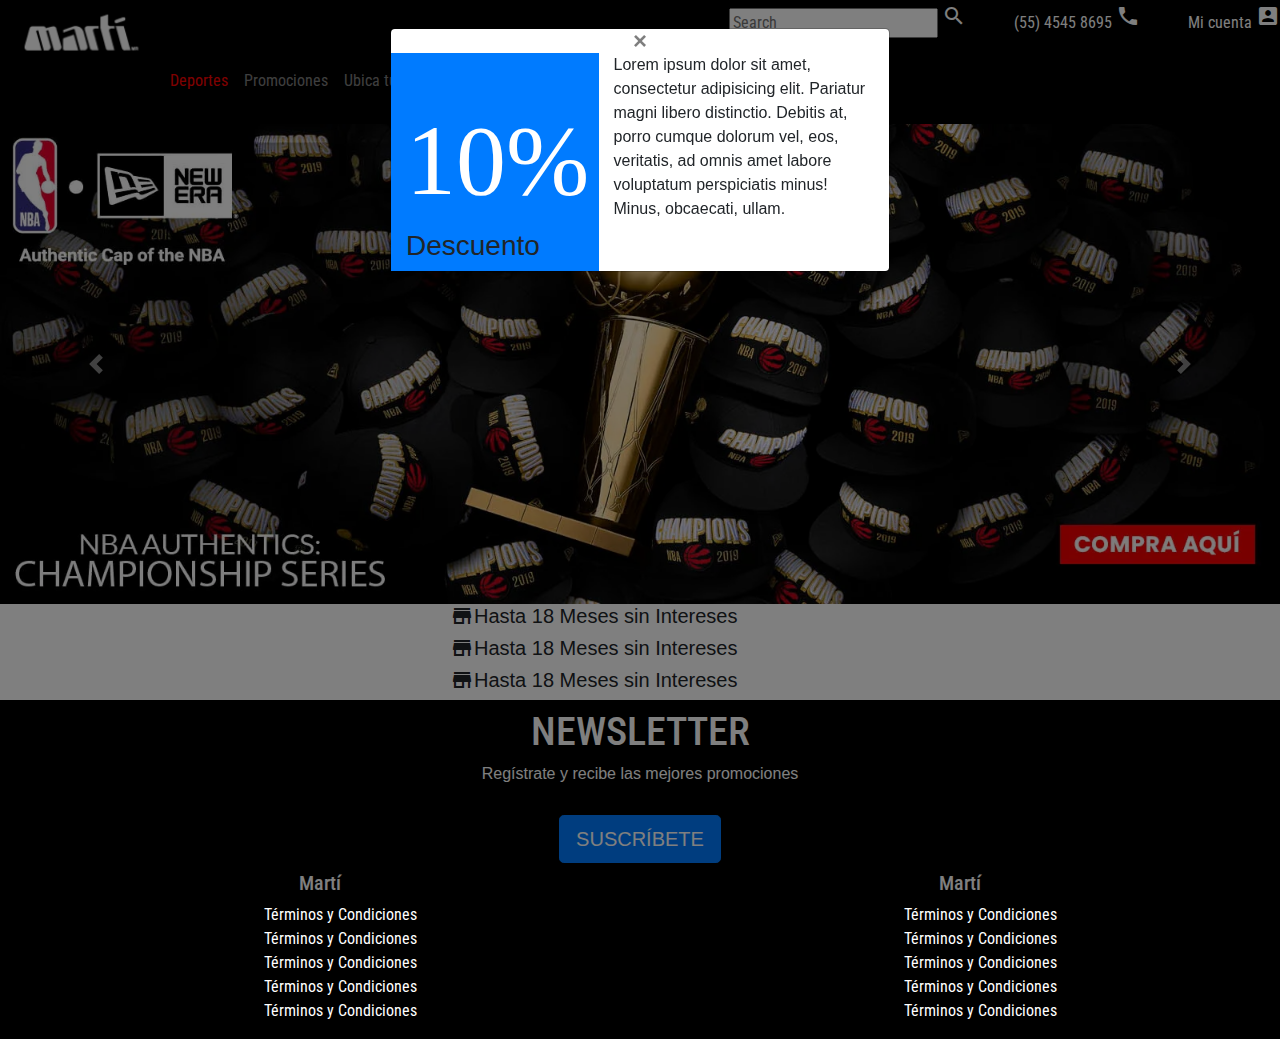
<file: index.html>
<!DOCTYPE html>
<html lang="es">
<head>
	<meta charset="UTF-8">
	<meta name="viewport" content="width=device-width, initial-scale=1, shrink-to-fit=no">
	<title>Marti</title>

	<link rel="stylesheet" href="css/bootstrap.min.css">
	<link rel="stylesheet" href="css/styles.css">

	<!-- fonts -->
	<link href="https://fonts.googleapis.com/css?family=Roboto+Condensed&display=swap" rel="stylesheet">
	<!-- icons -->
	<link href="https://fonts.googleapis.com/icon?family=Material+Icons" rel="stylesheet">
</head>
<body>
	<header>
		<!-- Nav -->
		<ul class="nav justify-content-end text-white">
			<li class="nav-item ml-5 mt-1">
				<input class="d-none d-md-inline" type="text" placeholder="Search">
				<i class="material-icons">search</i>
			</li>
			<li class="nav-item ml-5 mt-1">
				<span  class="d-none d-md-inline">(55) 4545 8695</span>
				<i class="material-icons">call</i>
			</li>
			<li class="nav-item ml-5 mt-1">
				<span  class="d-none d-md-inline">Mi cuenta</span>
				<i class="material-icons">account_box</i>
			</li>
		</ul>
		<!-- Navbar -->
		<nav class="navbar navbar-expand-lg navbar-dark">
			<a class="navbar-brand" href="#">
				<img src="img/logo-m.png" alt="Logo">
			</a>
			<button class="navbar-toggler" type="button" data-toggle="collapse" data-target="#navbarNav" aria-controls="navbarNav" aria-expanded="false" aria-label="Toggle navigation">
				<span class="navbar-toggler-icon"></span>
			</button>
			<div class="collapse navbar-collapse" id="navbarNav">
				<ul class="navbar-nav">
					<li class="nav-item active">
						<a class="nav-link" href="deportes.html">Deportes <span class="sr-only">(current)</span></a>
					</li>
					<li class="nav-item">
						<a class="nav-link" href="promociones.html">Promociones</a>
					</li>
					<li class="nav-item">
						<a class="nav-link" href="ubica.html">Ubica tu tienda</a>
					</li>
				</ul>
			</div>
		</nav>
	</header>




	<main>
		<!-- Modal -->
		<div id="myModal" class="modal fade" id="staticBackdrop" data-backdrop="static" tabindex="-1" role="dialog" aria-labelledby="staticBackdropLabel" aria-hidden="true">
			<div class="modal-dialog" role="document">
				<div class="modal-content">
					<button type="button" class="close" data-dismiss="modal" aria-label="Close">
						<span aria-hidden="true">&times;</span>
					</button>
					<div class="container-fluid">
						<div class="row">
							<div id="azul" class="col-12 col-md-5 bg-primary pt-5">
								<h1>10%</h1>
								<h3>Descuento</h3>
							</div>
							<div class="col-12 col-md-7">
								<p>Lorem ipsum dolor sit amet, consectetur adipisicing elit. Pariatur magni libero distinctio. Debitis at, porro cumque dolorum vel, eos, veritatis, ad omnis amet labore voluptatum perspiciatis minus! Minus, obcaecati, ullam.</p>

							</div>
						</div>
					</div>
				</div>
			</div>
		</div>


		<!-- Carrousel -->
		<div id="carouselExampleInterval" class="carousel slide" data-ride="carousel">
			<div class="carousel-inner">
				<div class="carousel-item active" data-interval="10000">
					<img src="img/c1.jpg" class="d-block w-100" alt="...">
				</div>
				<div class="carousel-item" data-interval="2000">
					<img src="img/c2.jpg" class="d-block w-100" alt="...">
				</div>
				<div class="carousel-item">
					<img src="img/c3.jpg" class="d-block w-100" alt="...">
				</div>
			</div>
			<a class="carousel-control-prev" href="#carouselExampleInterval" role="button" data-slide="prev">
				<span class="carousel-control-prev-icon" aria-hidden="true"></span>
				<span class="sr-only">Previous</span>
			</a>
			<a class="carousel-control-next" href="#carouselExampleInterval" role="button" data-slide="next">
				<span class="carousel-control-next-icon" aria-hidden="true"></span>
				<span class="sr-only">Next</span>
			</a>
		</div>
		
		<!-- Columnas Blancas -->
		<div class="container">
			<div class="row">
				<div class="col-12 col-md-4"></div>
				<i class="material-icons">store</i>
				<h5>Hasta 18 Meses sin Intereses</h5>
			</div>
		</div>
		<div class="container">
			<div class="row">
				<div class="col-12 col-md-4"></div>
				<i class="material-icons">store</i>
				<h5>Hasta 18 Meses sin Intereses</h5>
			</div>
		</div>
		<div class="container">
			<div class="row">
				<div class="col-12 col-md-4"></div>
				<i class="material-icons">store</i>
				<h5>Hasta 18 Meses sin Intereses</h5>
			</div>
		</div>


	</main>




	<footer>
		<!-- jumbotron -->
		<div class="jumbotron jumbotron-fluid text-white p-2 m-0">
			<div class="container">
				<h1>NEWSLETTER</h1>
				<h6>Regístrate y recibe las mejores promociones</h6>
				<button type="button" class="btn btn-primary btn-lg mt-4">SUSCRÍBETE</button>
			</div>
		</div>
		<!-- collapsible para small-->
		<div class="accordion d-md-none" id="accordionExample">
			<!-- card 1 -->
			<div class="card text-white">
				<div class="card-header border-secondary border-top border-bottom mt-3" id="headingOne">
					<h2 class="mb-0">
						<button class="btn btn-link" type="button" data-toggle="collapse" data-target="#collapseOne" aria-expanded="true" aria-controls="collapseOne">
							Collapsible Group Item #1
						</button>
					</h2>
				</div>

				<div id="collapseOne" class="collapse show" aria-labelledby="headingOne" data-parent="#accordionExample">
					<div class="card-body">
						Anim pariatur cliche reprehenderit, enim eiusmod high life accusamus terry richardson ad squid. 3 wolf moon officia aute, non cupidatat skateboard dolor brunch. Food truck quinoa nesciunt laborum eiusmod. Brunch 3 wolf moon tempor, sunt aliqua put a bird on it squid single-origin coffee nulla assumenda shoreditch et. Nihil anim keffiyeh helvetica, craft beer labore wes anderson cred nesciunt sapiente ea proident. Ad vegan excepteur butcher vice lomo. Leggings occaecat craft beer farm-to-table, raw denim aesthetic synth nesciunt you probably haven't heard of them accusamus labore sustainable VHS.
					</div>
				</div>
			</div>
			<!-- card 2 -->
			<div class="card text-white">
				<div class="card-header border-secondary border-top border-bottom mt-3" id="headingTwo">
					<h2 class="mb-0">
						<button class="btn btn-link collapsed" type="button" data-toggle="collapse" data-target="#collapseTwo" aria-expanded="false" aria-controls="collapseTwo">
							Collapsible Group Item #2
						</button>
					</h2>
				</div>
				<div id="collapseTwo" class="collapse" aria-labelledby="headingTwo" data-parent="#accordionExample">
					<div class="card-body">
						Anim pariatur cliche reprehenderit, enim eiusmod high life accusamus terry richardson ad squid. 3 wolf moon officia aute, non cupidatat skateboard dolor brunch. Food truck quinoa nesciunt laborum eiusmod. Brunch 3 wolf moon tempor, sunt aliqua put a bird on it squid single-origin coffee nulla assumenda shoreditch et. Nihil anim keffiyeh helvetica, craft beer labore wes anderson cred nesciunt sapiente ea proident. Ad vegan excepteur butcher vice lomo. Leggings occaecat craft beer farm-to-table, raw denim aesthetic synth nesciunt you probably haven't heard of them accusamus labore sustainable VHS.
					</div>
				</div>
			</div>
		</div>
		<!-- para md -->
		<div class="container-fluid">
			<div class="row text-white negro">
				<div class="col-6 d-none d-md-block">
					<h5>Martí</h5>
					<ul type="none">
						<li>Términos y Condiciones</li>
						<li>Términos y Condiciones</li>
						<li>Términos y Condiciones</li>
						<li>Términos y Condiciones</li>
						<li>Términos y Condiciones</li>
					</ul>
				</div>
				<div class="col-6 d-none d-md-block">
					<h5>Martí</h5>
					<ul type="none">
						<li>Términos y Condiciones</li>
						<li>Términos y Condiciones</li>
						<li>Términos y Condiciones</li>
						<li>Términos y Condiciones</li>
						<li>Términos y Condiciones</li>
					</ul>
				</div>
			</div>
		</div>
	</footer>
</body>
<script src="js/jquery.js"></script>
<script src="js/bootstrap.min.js"></script>
<script src="js/app.js"></script>
</html>
</file>
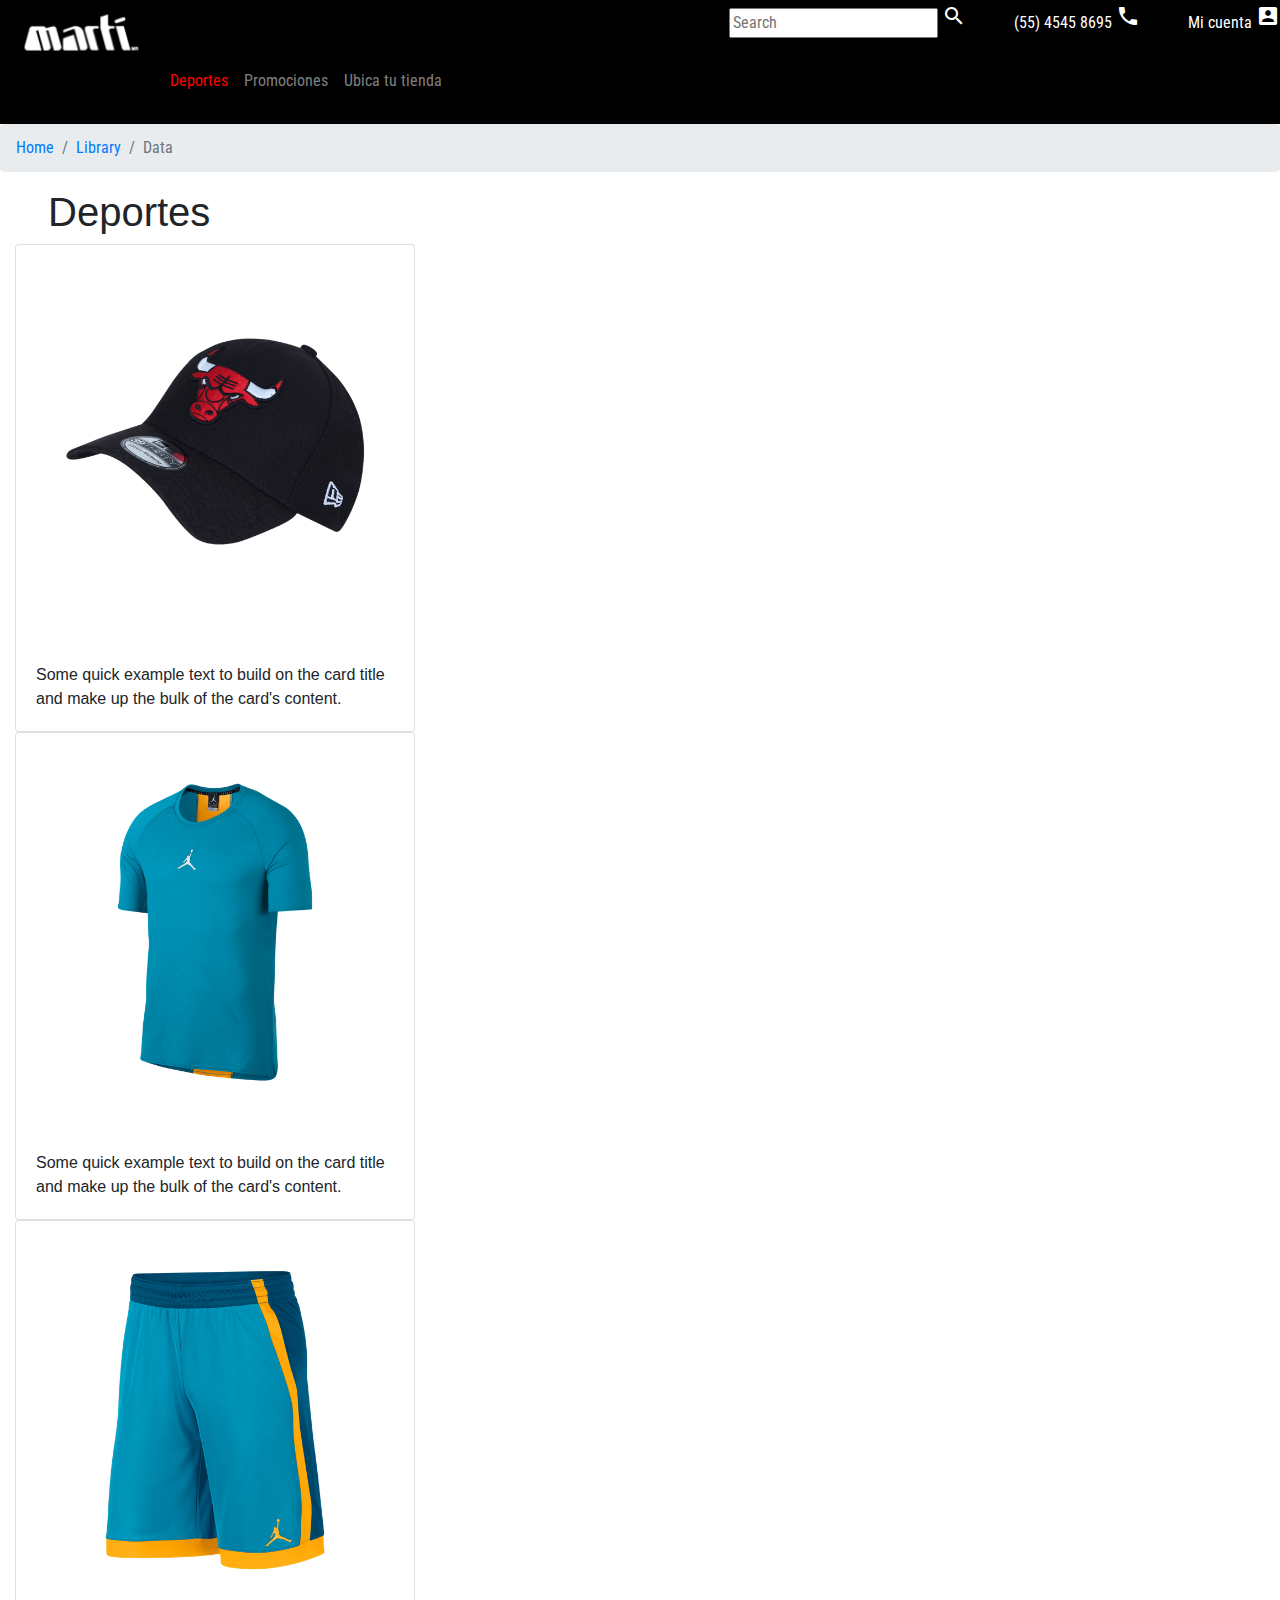
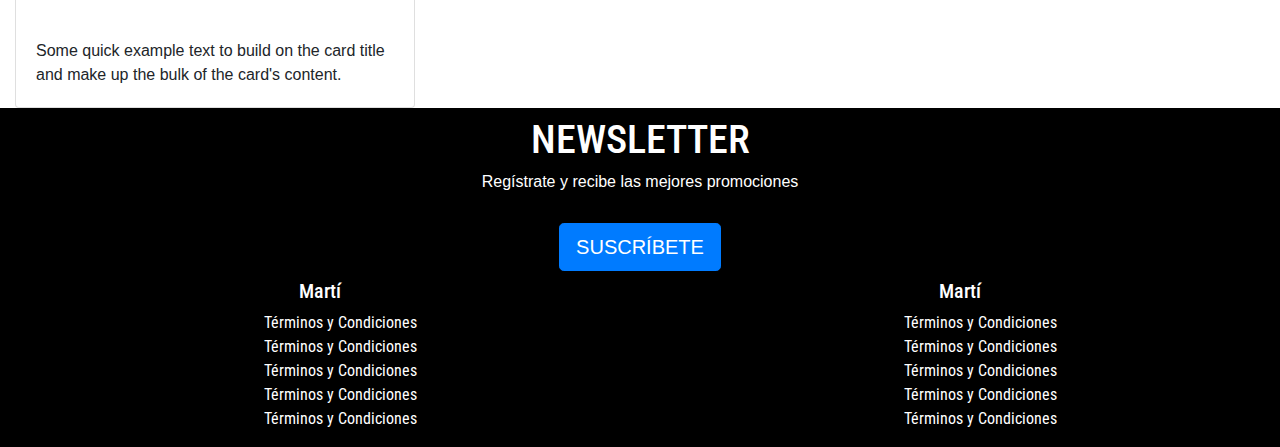
<file: deportes.html>
<!DOCTYPE html>
<html lang="es">
<head>
	<meta charset="UTF-8">
	<meta name="viewport" content="width=device-width, initial-scale=1, shrink-to-fit=no">
	<title>Marti</title>

	<link rel="stylesheet" href="css/bootstrap.min.css">
	<link rel="stylesheet" href="css/styles.css">

	<!-- fonts -->
	<link href="https://fonts.googleapis.com/css?family=Roboto+Condensed&display=swap" rel="stylesheet">
	<!-- icons -->
	<link href="https://fonts.googleapis.com/icon?family=Material+Icons" rel="stylesheet">
</head>
<body>
	<header>
		<!-- Nav -->
		<ul class="nav justify-content-end text-white">
			<li class="nav-item ml-5 mt-1">
				<input class="d-none d-md-inline" type="text" placeholder="Search">
				<i class="material-icons">search</i>
			</li>
			<li class="nav-item ml-5 mt-1">
				<span  class="d-none d-md-inline">(55) 4545 8695</span>
				<i class="material-icons">call</i>
			</li>
			<li class="nav-item ml-5 mt-1">
				<span  class="d-none d-md-inline">Mi cuenta</span>
				<i class="material-icons">account_box</i>
			</li>
		</ul>
		<!-- Navbar -->
		<nav class="navbar navbar-expand-lg navbar-dark">
			<a class="navbar-brand" href="#">
				<img src="img/logo-m.png" alt="Logo">
			</a>
			<button class="navbar-toggler" type="button" data-toggle="collapse" data-target="#navbarNav" aria-controls="navbarNav" aria-expanded="false" aria-label="Toggle navigation">
				<span class="navbar-toggler-icon"></span>
			</button>
			<div class="collapse navbar-collapse" id="navbarNav">
				<ul class="navbar-nav">
					<li class="nav-item active">
						<a class="nav-link" href="deportes.html">Deportes <span class="sr-only">(current)</span></a>
					</li>
					<li class="nav-item">
						<a class="nav-link" href="promociones.html">Promociones</a>
					</li>
					<li class="nav-item">
						<a class="nav-link" href="ubica.html">Ubica tu tienda</a>
					</li>
				</ul>
			</div>
		</nav>
	</header>

	<main>
		<!-- Breadcrumb -->
		<nav aria-label="breadcrumb" class="bread">
			<ol class="breadcrumb bg-transparen">
				<li class="breadcrumb-item"><a href="#">Home</a></li>
				<li class="breadcrumb-item"><a href="#">Library</a></li>
				<li class="breadcrumb-item active" aria-current="page">Data</li>
			</ol>
		</nav>

		<h1 class="ml-5">Deportes</h1>
		<!-- Cards -->
		<div class="container-fluid">
			<div class="row">
				<div class="col-12 col-md-4">
					
					<!-- card -->
					<div class="card" style="width: 25rem;">
						<img src="img/card1.png" class="card-img-top" alt="...">
						<div class="card-body">
							<p class="card-text">Some quick example text to build on the card title and make up the bulk of the card's content.</p>
						</div>
					</div>

					<!-- card -->
					<div class="card" style="width: 25rem;">
						<img src="img/card2.png" class="card-img-top" alt="...">
						<div class="card-body">
							<p class="card-text">Some quick example text to build on the card title and make up the bulk of the card's content.</p>
						</div>
					</div>

					<!-- card -->
					<div class="card" style="width: 25rem;">
						<img src="img/card3.png" class="card-img-top" alt="...">
						<div class="card-body">
							<p class="card-text">Some quick example text to build on the card title and make up the bulk of the card's content.</p>
						</div>
					</div>
				</div>
			</div>
		</div>
	</main>



<footer>
	<!-- jumbotron -->
	<div class="jumbotron jumbotron-fluid text-white p-2 m-0">
		<div class="container">
			<h1>NEWSLETTER</h1>
			<h6>Regístrate y recibe las mejores promociones</h6>
			<button type="button" class="btn btn-primary btn-lg mt-4">SUSCRÍBETE</button>
		</div>
	</div>
	<!-- collapsible para small-->
	<div class="accordion d-md-none" id="accordionExample">
		<!-- card 1 -->
		<div class="card text-white">
			<div class="card-header border-secondary border-top border-bottom mt-3" id="headingOne">
				<h2 class="mb-0">
					<button class="btn btn-link" type="button" data-toggle="collapse" data-target="#collapseOne" aria-expanded="true" aria-controls="collapseOne">
						Collapsible Group Item #1
					</button>
				</h2>
			</div>

			<div id="collapseOne" class="collapse show" aria-labelledby="headingOne" data-parent="#accordionExample">
				<div class="card-body">
					Anim pariatur cliche reprehenderit, enim eiusmod high life accusamus terry richardson ad squid. 3 wolf moon officia aute, non cupidatat skateboard dolor brunch. Food truck quinoa nesciunt laborum eiusmod. Brunch 3 wolf moon tempor, sunt aliqua put a bird on it squid single-origin coffee nulla assumenda shoreditch et. Nihil anim keffiyeh helvetica, craft beer labore wes anderson cred nesciunt sapiente ea proident. Ad vegan excepteur butcher vice lomo. Leggings occaecat craft beer farm-to-table, raw denim aesthetic synth nesciunt you probably haven't heard of them accusamus labore sustainable VHS.
				</div>
			</div>
		</div>
		<!-- card 2 -->
		<div class="card text-white">
			<div class="card-header border-secondary border-top border-bottom mt-3" id="headingTwo">
				<h2 class="mb-0">
					<button class="btn btn-link collapsed" type="button" data-toggle="collapse" data-target="#collapseTwo" aria-expanded="false" aria-controls="collapseTwo">
						Collapsible Group Item #2
					</button>
				</h2>
			</div>
			<div id="collapseTwo" class="collapse" aria-labelledby="headingTwo" data-parent="#accordionExample">
				<div class="card-body">
					Anim pariatur cliche reprehenderit, enim eiusmod high life accusamus terry richardson ad squid. 3 wolf moon officia aute, non cupidatat skateboard dolor brunch. Food truck quinoa nesciunt laborum eiusmod. Brunch 3 wolf moon tempor, sunt aliqua put a bird on it squid single-origin coffee nulla assumenda shoreditch et. Nihil anim keffiyeh helvetica, craft beer labore wes anderson cred nesciunt sapiente ea proident. Ad vegan excepteur butcher vice lomo. Leggings occaecat craft beer farm-to-table, raw denim aesthetic synth nesciunt you probably haven't heard of them accusamus labore sustainable VHS.
				</div>
			</div>
		</div>
	</div>
	<!-- para md -->
	<div class="container-fluid">
		<div class="row text-white negro">
			<div class="col-6 d-none d-md-block">
				<h5>Martí</h5>
				<ul type="none">
					<li>Términos y Condiciones</li>
					<li>Términos y Condiciones</li>
					<li>Términos y Condiciones</li>
					<li>Términos y Condiciones</li>
					<li>Términos y Condiciones</li>
				</ul>
			</div>
			<div class="col-6 d-none d-md-block">
				<h5>Martí</h5>
				<ul type="none">
					<li>Términos y Condiciones</li>
					<li>Términos y Condiciones</li>
					<li>Términos y Condiciones</li>
					<li>Términos y Condiciones</li>
					<li>Términos y Condiciones</li>
				</ul>
			</div>
		</div>
	</div>
</footer>


</body>
<script src="js/jquery.js"></script>
<script src="js/bootstrap.min.js"></script>
<script src="js/app.js"></script>
</html>
</file>
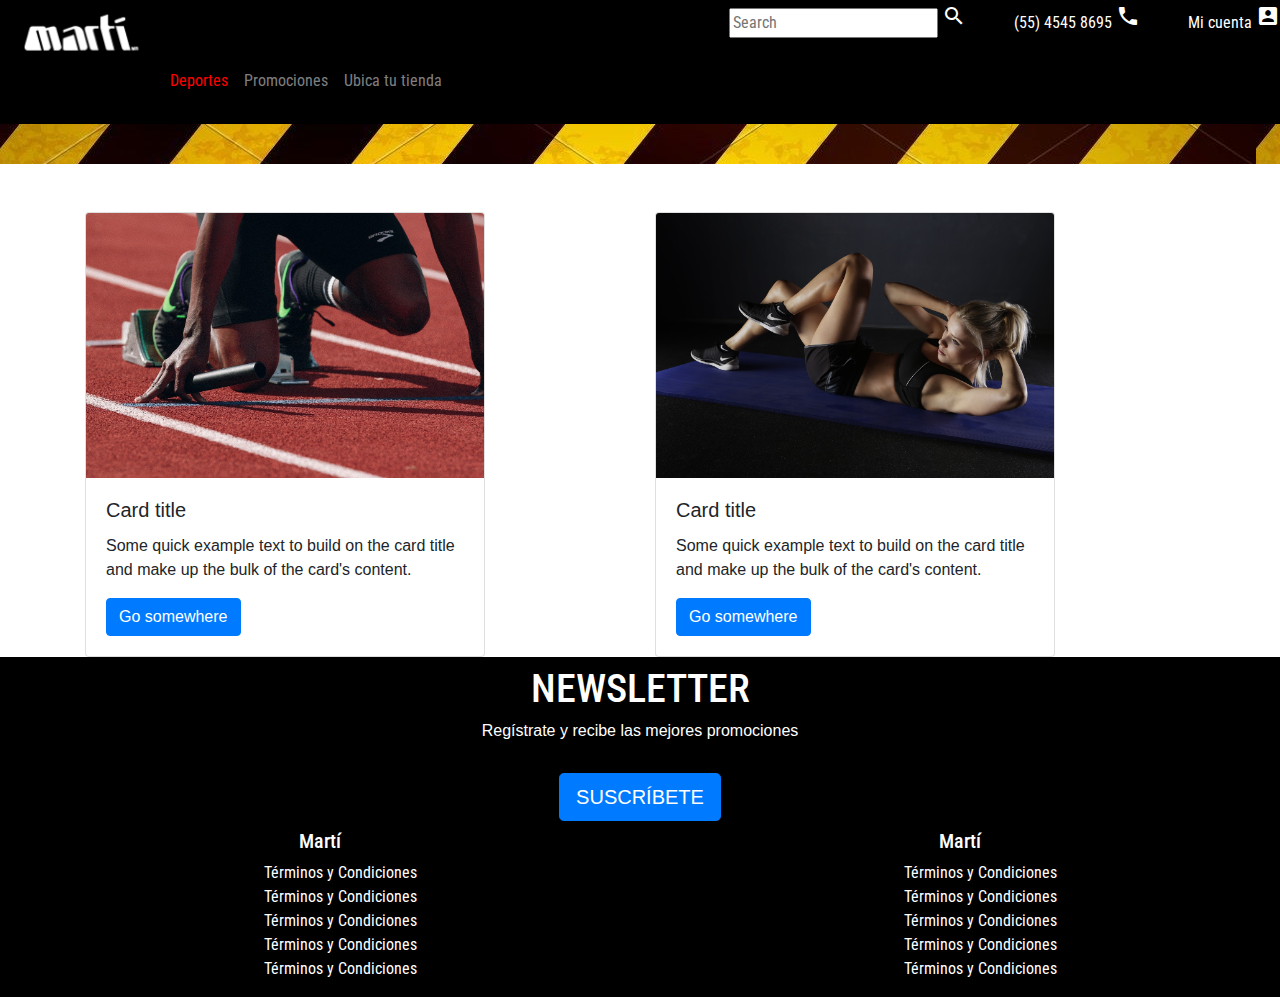
<file: promociones.html>
<!DOCTYPE html>
<html lang="es">
<head>
	<meta charset="UTF-8">
	<meta name="viewport" content="width=device-width, initial-scale=1, shrink-to-fit=no">
	<title>Marti</title>

	<link rel="stylesheet" href="css/bootstrap.min.css">
	<link rel="stylesheet" href="css/styles.css">

	<!-- fonts -->
	<link href="https://fonts.googleapis.com/css?family=Roboto+Condensed&display=swap" rel="stylesheet">
	<!-- icons -->
	<link href="https://fonts.googleapis.com/icon?family=Material+Icons" rel="stylesheet">
</head>
<body>
	<header>
		<!-- Nav -->
		<ul class="nav justify-content-end text-white">
			<li class="nav-item ml-5 mt-1">
				<input class="d-none d-md-inline" type="text" placeholder="Search">
				<i class="material-icons">search</i>
			</li>
			<li class="nav-item ml-5 mt-1">
				<span  class="d-none d-md-inline">(55) 4545 8695</span>
				<i class="material-icons">call</i>
			</li>
			<li class="nav-item ml-5 mt-1">
				<span  class="d-none d-md-inline">Mi cuenta</span>
				<i class="material-icons">account_box</i>
			</li>
		</ul>
		<!-- Navbar -->
		<nav class="navbar navbar-expand-lg navbar-dark">
			<a class="navbar-brand" href="#">
				<img src="img/logo-m.png" alt="Logo">
			</a>
			<button class="navbar-toggler" type="button" data-toggle="collapse" data-target="#navbarNav" aria-controls="navbarNav" aria-expanded="false" aria-label="Toggle navigation">
				<span class="navbar-toggler-icon"></span>
			</button>
			<div class="collapse navbar-collapse" id="navbarNav">
				<ul class="navbar-nav">
					<li class="nav-item active">
						<a class="nav-link" href="deportes.html">Deportes <span class="sr-only">(current)</span></a>
					</li>
					<li class="nav-item">
						<a class="nav-link" href="promociones.html">Promociones</a>
					</li>
					<li class="nav-item">
						<a class="nav-link" href="ubica.html">Ubica tu tienda</a>
					</li>
				</ul>
			</div>
		</nav>
	</header>

	<main>
		<!-- Animacion de Rayas -->
		<div class="amarillo"></div>

		<!-- cards -->
		<div class="container justify-content-center">
			<div class="row mt-5">
				<!-- card1 -->
				<div class="col-12 col-md-6">
					<div class="card" style="width: 25rem;">
						<img src="img/athlete-1840437_1280.jpg" class="card-img-top" alt="...">
						<div class="card-body">
							<h5 class="card-title">Card title</h5>
							<p class="card-text">Some quick example text to build on the card title and make up the bulk of the card's content.</p>
							<a href="#" class="btn btn-primary">Go somewhere</a>
						</div>
					</div>	
				</div>

				<!-- card2 -->
				<div class="col-12 col-md-6">
					<div class="card" style="width: 25rem;">
						<img src="img/sport-2250970_1280.jpg" class="card-img-top" alt="...">
						<div class="card-body">
							<h5 class="card-title">Card title</h5>
							<p class="card-text">Some quick example text to build on the card title and make up the bulk of the card's content.</p>
							<a href="#" class="btn btn-primary">Go somewhere</a>
						</div>
					</div>	
				</div>
			</div>
		</div>


	</main>


	<footer>
		<!-- jumbotron -->
		<div class="jumbotron jumbotron-fluid text-white p-2 m-0">
			<div class="container">
				<h1>NEWSLETTER</h1>
				<h6>Regístrate y recibe las mejores promociones</h6>
				<button type="button" class="btn btn-primary btn-lg mt-4">SUSCRÍBETE</button>
			</div>
		</div>
		<!-- collapsible para small-->
		<div class="accordion d-md-none" id="accordionExample">
			<!-- card 1 -->
			<div class="card text-white">
				<div class="card-header border-secondary border-top border-bottom mt-3" id="headingOne">
					<h2 class="mb-0">
						<button class="btn btn-link" type="button" data-toggle="collapse" data-target="#collapseOne" aria-expanded="true" aria-controls="collapseOne">
							Collapsible Group Item #1
						</button>
					</h2>
				</div>

				<div id="collapseOne" class="collapse show" aria-labelledby="headingOne" data-parent="#accordionExample">
					<div class="card-body">
						Anim pariatur cliche reprehenderit, enim eiusmod high life accusamus terry richardson ad squid. 3 wolf moon officia aute, non cupidatat skateboard dolor brunch. Food truck quinoa nesciunt laborum eiusmod. Brunch 3 wolf moon tempor, sunt aliqua put a bird on it squid single-origin coffee nulla assumenda shoreditch et. Nihil anim keffiyeh helvetica, craft beer labore wes anderson cred nesciunt sapiente ea proident. Ad vegan excepteur butcher vice lomo. Leggings occaecat craft beer farm-to-table, raw denim aesthetic synth nesciunt you probably haven't heard of them accusamus labore sustainable VHS.
					</div>
				</div>
			</div>
			<!-- card 2 -->
			<div class="card text-white">
				<div class="card-header border-secondary border-top border-bottom mt-3" id="headingTwo">
					<h2 class="mb-0">
						<button class="btn btn-link collapsed" type="button" data-toggle="collapse" data-target="#collapseTwo" aria-expanded="false" aria-controls="collapseTwo">
							Collapsible Group Item #2
						</button>
					</h2>
				</div>
				<div id="collapseTwo" class="collapse" aria-labelledby="headingTwo" data-parent="#accordionExample">
					<div class="card-body">
						Anim pariatur cliche reprehenderit, enim eiusmod high life accusamus terry richardson ad squid. 3 wolf moon officia aute, non cupidatat skateboard dolor brunch. Food truck quinoa nesciunt laborum eiusmod. Brunch 3 wolf moon tempor, sunt aliqua put a bird on it squid single-origin coffee nulla assumenda shoreditch et. Nihil anim keffiyeh helvetica, craft beer labore wes anderson cred nesciunt sapiente ea proident. Ad vegan excepteur butcher vice lomo. Leggings occaecat craft beer farm-to-table, raw denim aesthetic synth nesciunt you probably haven't heard of them accusamus labore sustainable VHS.
					</div>
				</div>
			</div>
		</div>
		<!-- para md -->
		<div class="container-fluid">
			<div class="row text-white negro">
				<div class="col-6 d-none d-md-block">
					<h5>Martí</h5>
					<ul type="none">
						<li>Términos y Condiciones</li>
						<li>Términos y Condiciones</li>
						<li>Términos y Condiciones</li>
						<li>Términos y Condiciones</li>
						<li>Términos y Condiciones</li>
					</ul>
				</div>
				<div class="col-6 d-none d-md-block">
					<h5>Martí</h5>
					<ul type="none">
						<li>Términos y Condiciones</li>
						<li>Términos y Condiciones</li>
						<li>Términos y Condiciones</li>
						<li>Términos y Condiciones</li>
						<li>Términos y Condiciones</li>
					</ul>
				</div>
			</div>
		</div>
	</footer>


</body>
<script src="js/jquery.js"></script>
<script src="js/bootstrap.min.js"></script>
<script src="js/app.js"></script>
</html>
</file>
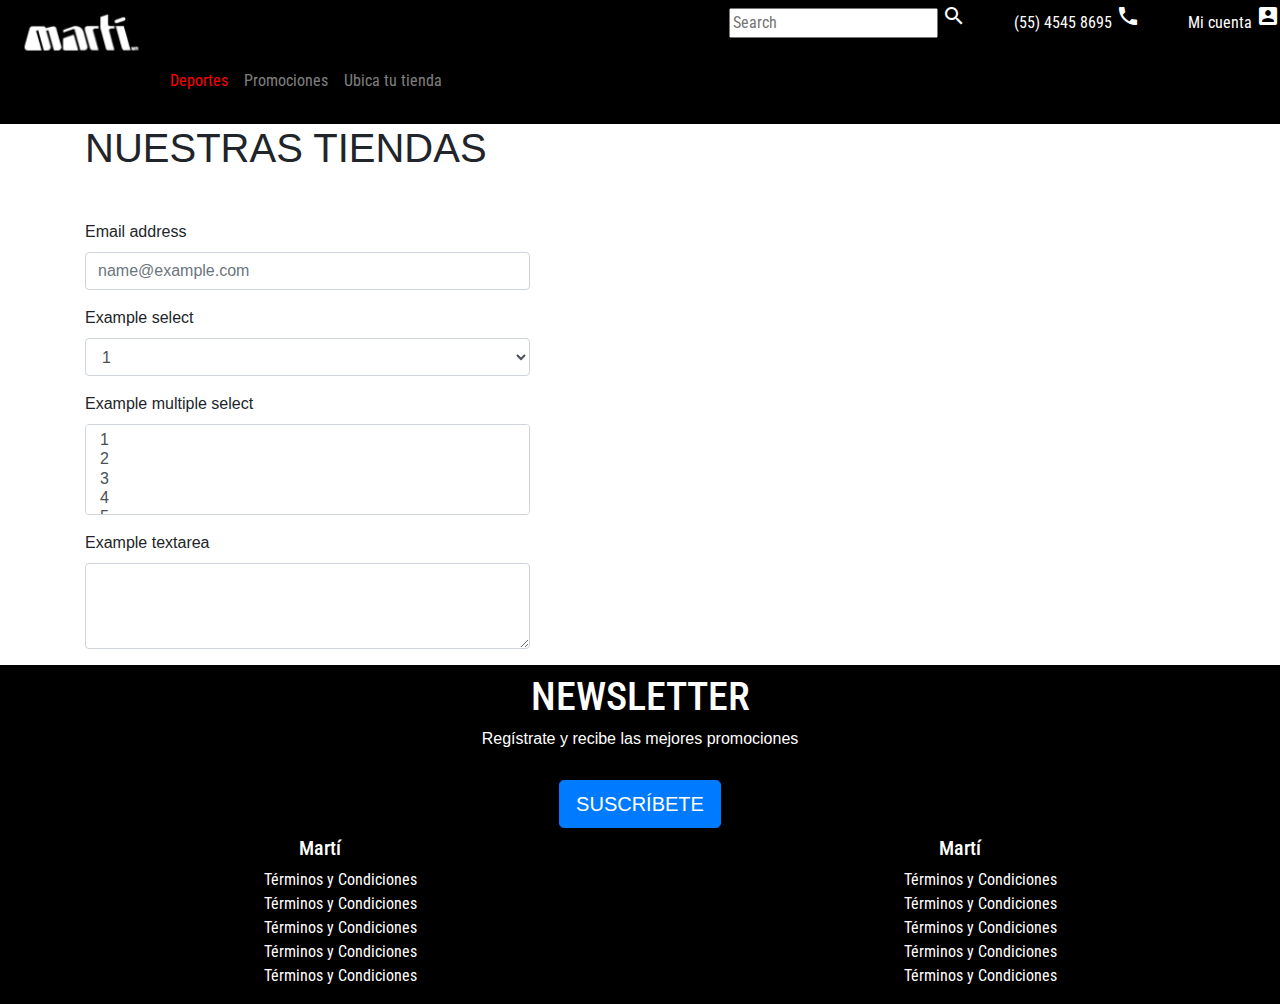
<file: ubica.html>
<!DOCTYPE html>
<html lang="es">
<head>
	<meta charset="UTF-8">
	<meta name="viewport" content="width=device-width, initial-scale=1, shrink-to-fit=no">
	<title>Marti</title>

	<link rel="stylesheet" href="css/bootstrap.min.css">
	<link rel="stylesheet" href="css/styles.css">

	<!-- fonts -->
	<link href="https://fonts.googleapis.com/css?family=Roboto+Condensed&display=swap" rel="stylesheet">
	<!-- icons -->
	<link href="https://fonts.googleapis.com/icon?family=Material+Icons" rel="stylesheet">
</head>
<body>
	<header>
		<!-- Nav -->
		<ul class="nav justify-content-end text-white">
			<li class="nav-item ml-5 mt-1">
				<input class="d-none d-md-inline" type="text" placeholder="Search">
				<i class="material-icons">search</i>
			</li>
			<li class="nav-item ml-5 mt-1">
				<span  class="d-none d-md-inline">(55) 4545 8695</span>
				<i class="material-icons">call</i>
			</li>
			<li class="nav-item ml-5 mt-1">
				<span  class="d-none d-md-inline">Mi cuenta</span>
				<i class="material-icons">account_box</i>
			</li>
		</ul>
		<!-- Navbar -->
		<nav class="navbar navbar-expand-lg navbar-dark">
			<a class="navbar-brand" href="#">
				<img src="img/logo-m.png" alt="Logo">
			</a>
			<button class="navbar-toggler" type="button" data-toggle="collapse" data-target="#navbarNav" aria-controls="navbarNav" aria-expanded="false" aria-label="Toggle navigation">
				<span class="navbar-toggler-icon"></span>
			</button>
			<div class="collapse navbar-collapse" id="navbarNav">
				<ul class="navbar-nav">
					<li class="nav-item active">
						<a class="nav-link" href="deportes.html">Deportes <span class="sr-only">(current)</span></a>
					</li>
					<li class="nav-item">
						<a class="nav-link" href="promociones.html">Promociones</a>
					</li>
					<li class="nav-item">
						<a class="nav-link" href="ubica.html">Ubica tu tienda</a>
					</li>
				</ul>
			</div>
		</nav>
	</header>

	<main>
		<div class="container">
			<h1>NUESTRAS TIENDAS</h1>
			<div class="row mt-5">
				<div class="col-12 col-md-5">
					<form>
						<div class="form-group">
							<label for="exampleFormControlInput1">Email address</label>
							<input type="email" class="form-control" id="exampleFormControlInput1" placeholder="name@example.com">
						</div>
						<div class="form-group">
							<label for="exampleFormControlSelect1">Example select</label>
							<select class="form-control" id="exampleFormControlSelect1">
								<option>1</option>
								<option>2</option>
								<option>3</option>
								<option>4</option>
								<option>5</option>
							</select>
						</div>
						<div class="form-group">
							<label for="exampleFormControlSelect2">Example multiple select</label>
							<select multiple class="form-control" id="exampleFormControlSelect2">
								<option>1</option>
								<option>2</option>
								<option>3</option>
								<option>4</option>
								<option>5</option>
							</select>
						</div>
						<div class="form-group">
							<label for="exampleFormControlTextarea1">Example textarea</label>
							<textarea class="form-control" id="exampleFormControlTextarea1" rows="3"></textarea>
						</div>
					</form>
				</div>

				<div class="col-12 col-md-7">
					<iframe src="https://www.google.com/maps/embed?pb=!1m18!1m12!1m3!1d60260.283499323436!2d-99.17249393866445!3d19.270720499730107!2m3!1f0!2f0!3f0!3m2!1i1024!2i768!4f13.1!3m3!1m2!1s0x0%3A0xfbd74eb6cf1a7b5d!2sMARTI%20GALERIAS%20COAPA!5e0!3m2!1ses-419!2smx!4v1579274250368!5m2!1ses-419!2smx" frameborder="0" style="border:0;" allowfullscreen=""></iframe>
				</div>
			</div>
		</main>


		<footer>
			<!-- jumbotron -->
			<div class="jumbotron jumbotron-fluid text-white p-2 m-0">
				<div class="container">
					<h1>NEWSLETTER</h1>
					<h6>Regístrate y recibe las mejores promociones</h6>
					<button type="button" class="btn btn-primary btn-lg mt-4">SUSCRÍBETE</button>
				</div>
			</div>
			<!-- collapsible para small-->
			<div class="accordion d-md-none" id="accordionExample">
				<!-- card 1 -->
				<div class="card text-white">
					<div class="card-header border-secondary border-top border-bottom mt-3" id="headingOne">
						<h2 class="mb-0">
							<button class="btn btn-link" type="button" data-toggle="collapse" data-target="#collapseOne" aria-expanded="true" aria-controls="collapseOne">
								Collapsible Group Item #1
							</button>
						</h2>
					</div>

					<div id="collapseOne" class="collapse show" aria-labelledby="headingOne" data-parent="#accordionExample">
						<div class="card-body">
							Anim pariatur cliche reprehenderit, enim eiusmod high life accusamus terry richardson ad squid. 3 wolf moon officia aute, non cupidatat skateboard dolor brunch. Food truck quinoa nesciunt laborum eiusmod. Brunch 3 wolf moon tempor, sunt aliqua put a bird on it squid single-origin coffee nulla assumenda shoreditch et. Nihil anim keffiyeh helvetica, craft beer labore wes anderson cred nesciunt sapiente ea proident. Ad vegan excepteur butcher vice lomo. Leggings occaecat craft beer farm-to-table, raw denim aesthetic synth nesciunt you probably haven't heard of them accusamus labore sustainable VHS.
						</div>
					</div>
				</div>
				<!-- card 2 -->
				<div class="card text-white">
					<div class="card-header border-secondary border-top border-bottom mt-3" id="headingTwo">
						<h2 class="mb-0">
							<button class="btn btn-link collapsed" type="button" data-toggle="collapse" data-target="#collapseTwo" aria-expanded="false" aria-controls="collapseTwo">
								Collapsible Group Item #2
							</button>
						</h2>
					</div>
					<div id="collapseTwo" class="collapse" aria-labelledby="headingTwo" data-parent="#accordionExample">
						<div class="card-body">
							Anim pariatur cliche reprehenderit, enim eiusmod high life accusamus terry richardson ad squid. 3 wolf moon officia aute, non cupidatat skateboard dolor brunch. Food truck quinoa nesciunt laborum eiusmod. Brunch 3 wolf moon tempor, sunt aliqua put a bird on it squid single-origin coffee nulla assumenda shoreditch et. Nihil anim keffiyeh helvetica, craft beer labore wes anderson cred nesciunt sapiente ea proident. Ad vegan excepteur butcher vice lomo. Leggings occaecat craft beer farm-to-table, raw denim aesthetic synth nesciunt you probably haven't heard of them accusamus labore sustainable VHS.
						</div>
					</div>
				</div>
			</div>
			<!-- para md -->
			<div class="container-fluid">
				<div class="row text-white negro">
					<div class="col-6 d-none d-md-block">
						<h5>Martí</h5>
						<ul type="none">
							<li>Términos y Condiciones</li>
							<li>Términos y Condiciones</li>
							<li>Términos y Condiciones</li>
							<li>Términos y Condiciones</li>
							<li>Términos y Condiciones</li>
						</ul>
					</div>
					<div class="col-6 d-none d-md-block">
						<h5>Martí</h5>
						<ul type="none">
							<li>Términos y Condiciones</li>
							<li>Términos y Condiciones</li>
							<li>Términos y Condiciones</li>
							<li>Términos y Condiciones</li>
							<li>Términos y Condiciones</li>
						</ul>
					</div>
				</div>
			</div>
		</footer>


	</body>
	<script src="js/jquery.js"></script>
	<script src="js/bootstrap.min.js"></script>
	<script src="js/app.js"></script>
	</html>
</file>
<file: css/styles.css>
body {
    display: flex;
    min-height: 100vh;
    flex-direction: column;
  }

 main {
    flex: 1 0 auto;
 }
      

.nav, nav, .jumbotron, .accordion .card, .negro{
	background-color: black;
	text-align: center;
	font-family: 'Roboto Condensed', sans-serif;
}

.navbar-brand img{
	width: 130px;
	height: auto;
	position: relative;
	bottom: 5vh;
}

.navbar .collapse .navbar-nav .active a{
	color: red;
}

h6, button{
	font-family: Calibri, sans-serif;
}

#azul{
	/*height: 70vh;*/
	display: inline-block;
}

#azul h1{
	font-size: 100px;
	font-family: fantasy;
	color: white;
	animation-name: huno;
	animation-duration: 1s;
	animation-iteration-count: infinite;
	animation-direction: alternate;
	animation-timing-function: ease-in;
}

@keyframes huno{
	0%{
		transform: rotate(20deg);
	}
	50%{

	}
	100%{
		transform: rotate(-20deg);
	}
}

.amarillo{	background-image: url(../img/warning2.jpg);
			height: 40px;}

@keyframes slide{	100%{	background-position-x: -500; /* para que se mueva horizontal*/}}

.amarillo{	animation-name: slide;
			animation-duration: 10s;
			animation-timing-function: linear;
			/*S va a repetir infinitas veces*/
			animation-iteration-count: infinite;
		}

.bread{	background-color: white; 
}

iframe{	width: 90%;}
</file>
